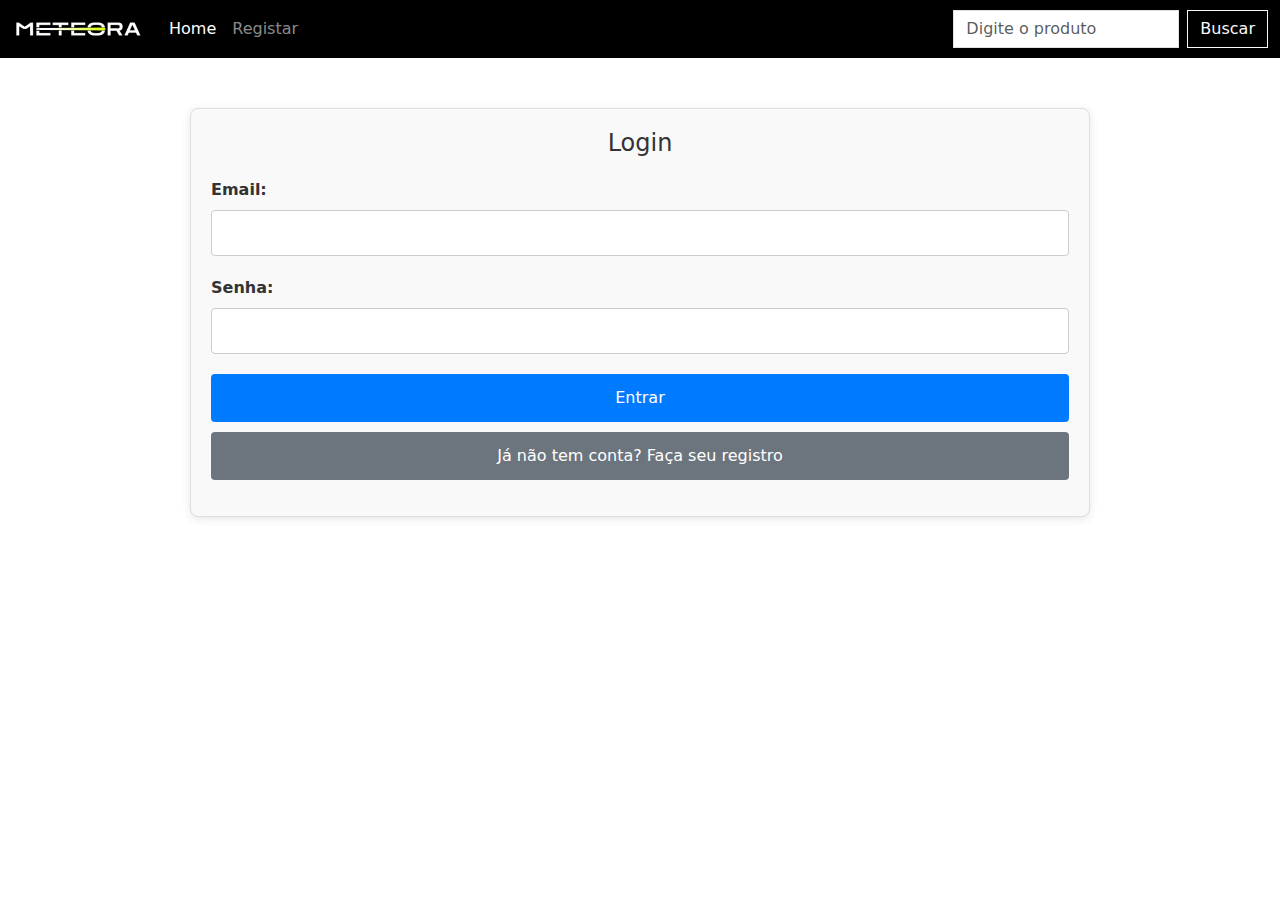
<file: blogue/src/main/resources/templates/criarPost.html>
<!DOCTYPE html>

<html lang="en">

<head>
    <meta charset="UTF-8">
    <meta name="viewport" content="width=device-width, initial-scale=1.0">
    <link rel="shortcut icon" href="./assets/favicon.png" type="image/x-icon">
    <title>Meteora</title>

    <link rel="stylesheet" type="text/css" href="estilo.css">

    <link rel="stylesheet" href="https://cdn.jsdelivr.net/npm/bootstrap-icons@1.11.3/font/bootstrap-icons.min.css">

    <link href="https://cdn.jsdelivr.net/npm/bootstrap@5.3.3/dist/css/bootstrap.min.css" rel="stylesheet"
          integrity="sha384-QWTKZyjpPEjISv5WaRU9OFeRpok6YctnYmDr5pNlyT2bRjXh0JMhjY6hW+ALEwIH" crossorigin="anonymous">
</head>

<body>

<nav class="navbar navbar-expand-md bg-black navbar-dark">
    <div class="container-fluid">
        <a class="navbar-brand" href="index.html">
            <h1 class="m-0"><img class="d-block" src="./assets/logo-meteora.png" alt="Logo da loja Meteora"></h1>
        </a>
        <button class="navbar-toggler" type="button" data-bs-toggle="collapse"
                data-bs-target="#navbarSupportedContent" aria-controls="navbarSupportedContent" aria-expanded="false"
                aria-label="Toggle navigation">
            <span class="navbar-toggler-icon"></span>
        </button>
        <div class="collapse navbar-collapse" id="navbarSupportedContent">
            <ul class="navbar-nav me-auto">
                <li class="nav-item">
                    <a class="nav-link active" aria-current="page" href="index.html">Home</a>
                </li>
                <li>
                    <a class="nav-link" id="logout-link" href="index.html">Sair</a>
                </li>
            </ul>

        </div>
    </div>
</nav>

<br><br>

<form id="postForm" enctype="multipart/form-data">
    <label for="title">Título do Post:</label>
    <input type="text" id="title" name="title" required>

    <label for="content">Conteúdo do Post:</label>
    <textarea id="content" name="content" rows="10" required></textarea>

    <label for="image">Imagem do Post:</label>
    <input type="text" id="image" name="image" required>

    <input type="submit" value="Publicar">
</form>

<br><br><br><br><br><br><br><br><br><br>

<footer class="text-center bg-black text-bg-dark">
    <p class="card-text py-3">2024 <i class="bi bi-c-circle"></i> Projeto fictício sem fins comerciais.</p>
</footer>

<script src="scripts/verificaLogin.js"></script>

<script src="scripts/logout.js"></script>

<script src="scripts/isLogged.js"></script>

<script src="https://cdn.jsdelivr.net/npm/bootstrap@5.3.3/dist/js/bootstrap.bundle.min.js"
        integrity="sha384-YvpcrYf0tY3lHB60NNkmXc5s9fDVZLESaAA55NDzOxhy9GkcIdslK1eN7N6jIeHz"
        crossorigin="anonymous"></script>
</body>

</html>
</file>
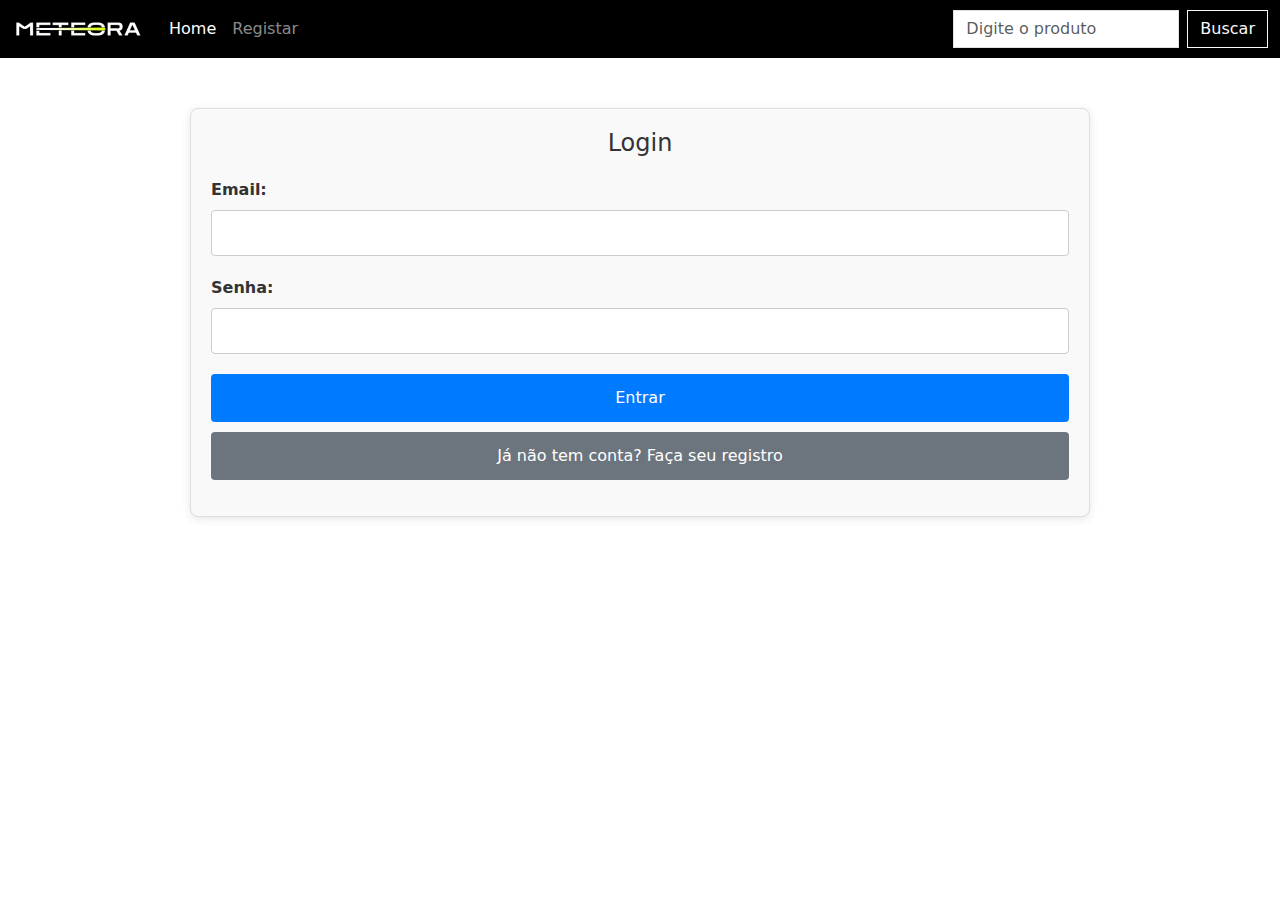
<file: blogue/src/main/resources/templates/login.html>
<!DOCTYPE html>

<html lang="en">

<head>
    <meta charset="UTF-8">
    <meta name="viewport" content="width=device-width, initial-scale=1.0">
    <link rel="shortcut icon" href="./assets/favicon.png" type="image/x-icon">
    <title>Meteora</title>

    <link rel="stylesheet" type="text/css" href="estilo.css">

    <link rel="stylesheet" href="https://cdn.jsdelivr.net/npm/bootstrap-icons@1.11.3/font/bootstrap-icons.min.css">

    <link href="https://cdn.jsdelivr.net/npm/bootstrap@5.3.3/dist/css/bootstrap.min.css" rel="stylesheet"
          integrity="sha384-QWTKZyjpPEjISv5WaRU9OFeRpok6YctnYmDr5pNlyT2bRjXh0JMhjY6hW+ALEwIH" crossorigin="anonymous">
</head>

<body>

<nav class="navbar navbar-expand-md bg-black navbar-dark">
    <div class="container-fluid">
        <a class="navbar-brand" href="#">
            <h1 class="m-0"><img class="d-block" src="./assets/logo-meteora.png" alt="Logo da loja Meteora"></h1>
        </a>
        <button class="navbar-toggler" type="button" data-bs-toggle="collapse"
                data-bs-target="#navbarSupportedContent" aria-controls="navbarSupportedContent" aria-expanded="false"
                aria-label="Toggle navigation">
            <span class="navbar-toggler-icon"></span>
        </button>
        <div class="collapse navbar-collapse" id="navbarSupportedContent">
            <ul class="navbar-nav me-auto">
                <li class="nav-item">
                    <a class="nav-link active" aria-current="page" href="index.html">Home</a>
                </li>
                <li class="nav-item">
                    <a class="nav-link" href="register.html">Registar</a>
                </li>

            </ul>
            <form class="d-flex" role="search">
                <input class="form-control me-2 rounded-0" type="search" placeholder="Digite o produto"
                       aria-label="Search">
                <button class="btn btn-outline-light rounded-0" type="submit">Buscar</button>
            </form>
        </div>
    </div>
</nav>


<div class="login-container">
    <h2>Login</h2>
    <form id="loginForm">
        <div class="form-group">
            <label for="email">Email:</label>
            <input type="text" id="email" name="email" required>
        </div>

        <div class="form-group">
            <label for="password">Senha:</label>
            <input type="password" id="password" name="password" required>
        </div>

        <a class="btn btn-primary" id="loginButton" type="submit">Entrar</a>
    </form>

    <a type="button" class="btn btn-default" href="register.html">Já não tem conta? Faça seu registro</a>

    <p id="responseMessage"></p>
</div>


<script src="scripts/auth.js"></script>

</body>


</html>
</file>
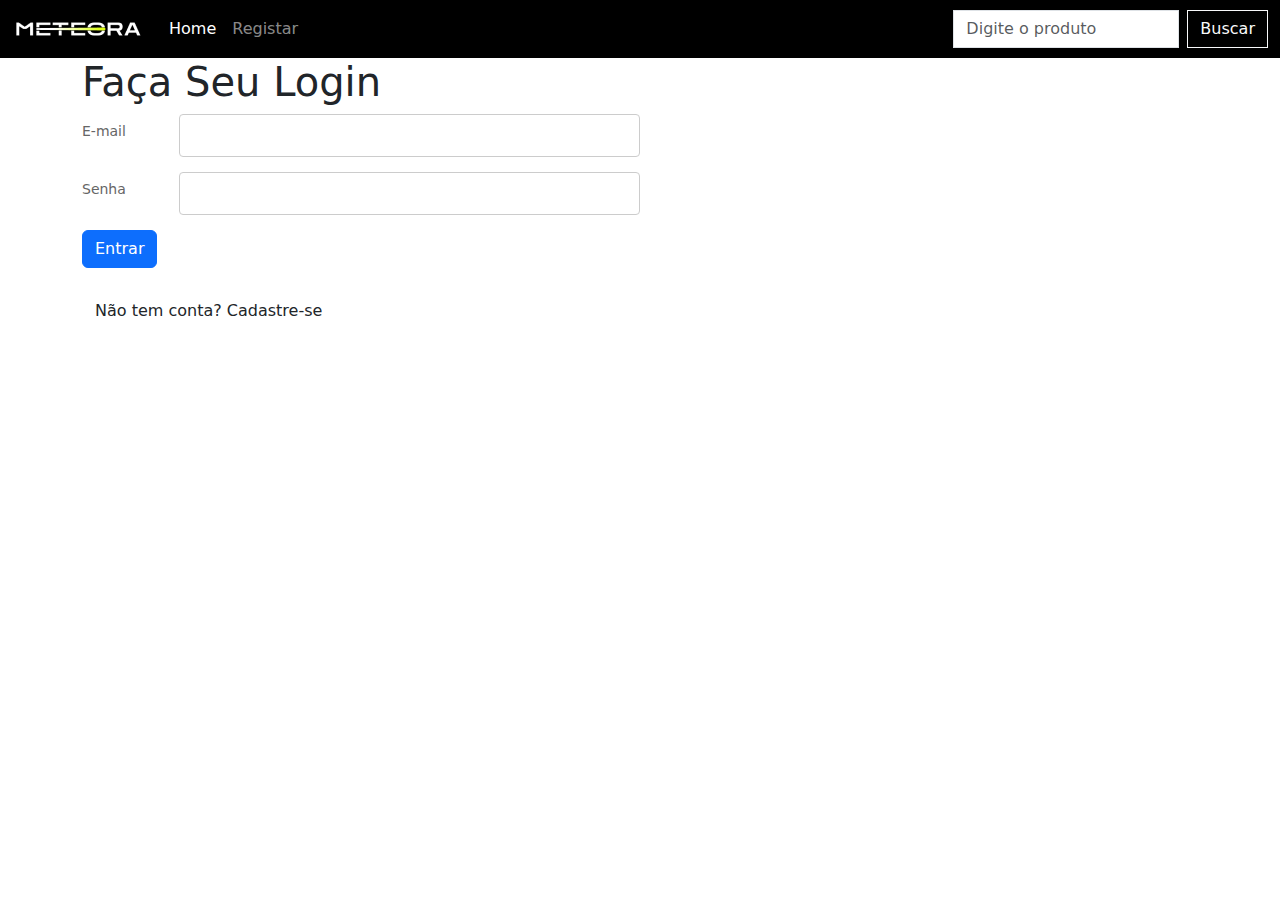
<file: blogue/src/main/resources/templates/view/login.html>
<!DOCTYPE html>

<html lang="en">

<head>
    <meta charset="UTF-8">
    <meta name="viewport" content="width=device-width, initial-scale=1.0">
    <link rel="shortcut icon" href="./assets/favicon.png" type="image/x-icon">
    <title>Meteora</title>

    <link rel="stylesheet" type="text/css" href="estilo.css">

    <link rel="stylesheet" href="https://cdn.jsdelivr.net/npm/bootstrap-icons@1.11.3/font/bootstrap-icons.min.css">

    <link href="https://cdn.jsdelivr.net/npm/bootstrap@5.3.3/dist/css/bootstrap.min.css" rel="stylesheet"
          integrity="sha384-QWTKZyjpPEjISv5WaRU9OFeRpok6YctnYmDr5pNlyT2bRjXh0JMhjY6hW+ALEwIH" crossorigin="anonymous">
</head>

<body>

<nav class="navbar navbar-expand-md bg-black navbar-dark">
    <div class="container-fluid">
        <a class="navbar-brand" href="#">
            <h1 class="m-0"><img class="d-block" src="./assets/logo-meteora.png" alt="Logo da loja Meteora"></h1>
        </a>
        <button class="navbar-toggler" type="button" data-bs-toggle="collapse"
                data-bs-target="#navbarSupportedContent" aria-controls="navbarSupportedContent" aria-expanded="false"
                aria-label="Toggle navigation">
            <span class="navbar-toggler-icon"></span>
        </button>
        <div class="collapse navbar-collapse" id="navbarSupportedContent">
            <ul class="navbar-nav me-auto">
                <li class="nav-item">
                    <a class="nav-link active" aria-current="page" href="index.html">Home</a>
                </li>
                <li class="nav-item">
                    <a class="nav-link" href="register.html">Registar</a>
                </li>

            </ul>
            <form class="d-flex" role="search">
                <input class="form-control me-2 rounded-0" type="search" placeholder="Digite o produto"
                       aria-label="Search">
                <button class="btn btn-outline-light rounded-0" type="submit">Buscar</button>
            </form>
        </div>
    </div>
</nav>


<div class="container">
    <div class="col-sm-6" ng-model="pesquisaC" id="login-box">
        <div id="login-box-interno">
            <div id="login-box-label"><h1>Faça Seu Login</h1></div>
            <form action="http://localhost:8080/pathLoginController/Login">
                <div class="form-group row">
                    <label for="email" class="col-sm-2 col-form-label">E-mail</label>
                    <div class="col-sm-10">
                        <input type="text" class="form-control" id="email">
                    </div>
                </div>

                <div class="form-group row">
                    <label for="senha" class="col-sm-2 col-form-label">Senha</label>
                    <div class="col-sm-10">
                        <input type="password" class="form-control" id="senha">
                    </div>
                </div>

                <button type="button" class="btn btn-primary" ng-click="logarC()">Entrar</button>
                <br><br>

                <button type="button" class="btn btn-default" onclick="document.location='register.html'">Não tem conta?
                    Cadastre-se
                </button>
            </form>
        </div>
    </div>
</div>


<script src="https://cdn.jsdelivr.net/npm/bootstrap@5.3.3/dist/js/bootstrap.bundle.min.js"
        integrity="sha384-YvpcrYf0tY3lHB60NNkmXc5s9fDVZLESaAA55NDzOxhy9GkcIdslK1eN7N6jIeHz"
        crossorigin="anonymous"></script>
</body>

</html>
</file>
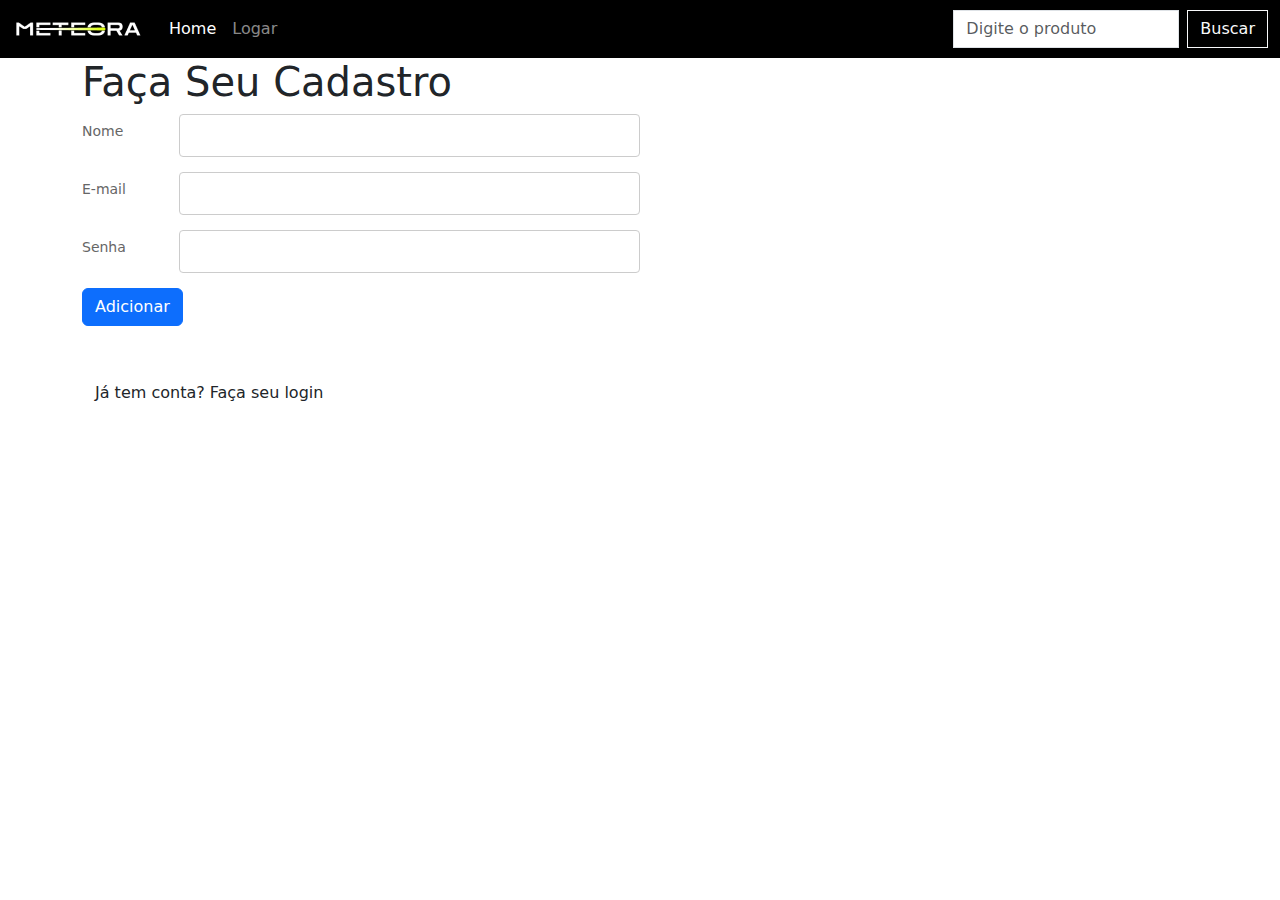
<file: blogue/src/main/resources/templates/view/register.html>
<!DOCTYPE html>

<html lang="en">

<head>
    <meta charset="UTF-8">
    <meta name="viewport" content="width=device-width, initial-scale=1.0">
    <link rel="shortcut icon" href="./assets/favicon.png" type="image/x-icon">
    <title>Meteora</title>

    <link rel="stylesheet" type="text/css" href="estilo.css">

    <link rel="stylesheet" href="https://cdn.jsdelivr.net/npm/bootstrap-icons@1.11.3/font/bootstrap-icons.min.css">

    <link href="https://cdn.jsdelivr.net/npm/bootstrap@5.3.3/dist/css/bootstrap.min.css" rel="stylesheet"
          integrity="sha384-QWTKZyjpPEjISv5WaRU9OFeRpok6YctnYmDr5pNlyT2bRjXh0JMhjY6hW+ALEwIH" crossorigin="anonymous">
</head>

<body>

<nav class="navbar navbar-expand-md bg-black navbar-dark">
    <div class="container-fluid">
        <a class="navbar-brand" href="#">
            <h1 class="m-0"><img class="d-block" src="./assets/logo-meteora.png" alt="Logo da loja Meteora"></h1>
        </a>
        <button class="navbar-toggler" type="button" data-bs-toggle="collapse"
                data-bs-target="#navbarSupportedContent" aria-controls="navbarSupportedContent" aria-expanded="false"
                aria-label="Toggle navigation">
            <span class="navbar-toggler-icon"></span>
        </button>
        <div class="collapse navbar-collapse" id="navbarSupportedContent">
            <ul class="navbar-nav me-auto">
                <li class="nav-item">
                    <a class="nav-link active" aria-current="page" href="index.html">Home</a>
                </li>
                <li class="nav-item">
                    <a class="nav-link" href="login.html">Logar</a>
                </li>

            </ul>
            <form class="d-flex" role="search">
                <input class="form-control me-2 rounded-0" type="search" placeholder="Digite o produto"
                       aria-label="Search">
                <button class="btn btn-outline-light rounded-0" type="submit">Buscar</button>
            </form>
        </div>
    </div>
</nav>



<div class="container">
    <div class="col-sm-6" ng-model="pesquisaC" id="login-box">
        <div id="login-box-interno">
            <div id="login-box-label"><h1>Faça Seu Cadastro</h1></div>
            <form action="http://localhost:8080/pathRegisterController/save">
            <div class="form-group row">
                <label for="nome" class="col-sm-2 col-form-label">Nome</label>
                <div class="col-sm-10">
                    <input ng-model="cliente.nome" type="text" class="form-control" id="nome">
                </div>
            </div>


            <div class="form-group row">
                <label for="email" class="col-sm-2 col-form-label">E-mail</label>
                <div class="col-sm-10">
                    <input type="text" class="form-control" id="email">
                </div>
            </div>


            <div class="form-group row">
                <label for="senha" class="col-sm-2 col-form-label">Senha</label>
                <div class="col-sm-10">
                    <input type="password" class="form-control" id="senha">
                </div>
            </div>

            <button class="btn btn-primary" ng-click="adicionarConta(cliente)" >Adicionar</button>
            </form>
            <br><br>

            <button type="button" class="btn btn-default" onclick="document.location='login.html'">Já tem conta? Faça seu login</button>

        </div>
    </div>
</div>









<script src="https://cdn.jsdelivr.net/npm/bootstrap@5.3.3/dist/js/bootstrap.bundle.min.js"
        integrity="sha384-YvpcrYf0tY3lHB60NNkmXc5s9fDVZLESaAA55NDzOxhy9GkcIdslK1eN7N6jIeHz"
        crossorigin="anonymous"></script>
</body>

</html>
</file>
<file: blogue/src/main/resources/templates/estilo.css>
.texto-menor {
    font-size: 13px;
}

.divs-facilidades {
    width: 325px;
}

.div-novidades {
    width: 325px;
}

@media(min-width: 768px) {

    .div-novidades {
        width: 696px;
    }

}

.botao-lilas {
    background-color: #9353FF;
}

.verde-limao {
    color: #DAFF01;
}

.posicao{
    top: 60%;
}

@media(max-width: 767px){
    .posicao{
        top:60%;
    }
}

.card img {
    width: 100%;
    height: 200px;
    object-fit: cover;
}

.card-title {
    height: 50px;
    overflow: hidden;
    text-overflow: ellipsis;
    display: -webkit-box;
    -webkit-line-clamp: 2;
    -webkit-box-orient: vertical;
}

body {
            background-color: #f8f9fa;
            font-family: Arial, sans-serif;
        }

        /* Container do formulário de registro */
        .register-container {
            max-width: 900px;
            margin: 50px auto;
            padding: 20px;
            border: 1px solid #ddd;
            border-radius: 8px;
            background-color: #f9f9f9;
            box-shadow: 0 2px 10px rgba(0, 0, 0, 0.1);
        }

        /* Estilo para o título */
        .register-container h1 {
            margin-bottom: 20px;
            font-size: 24px;
            color: #333;
            text-align: center;
        }

        /* Estilo para os rótulos */
        .register-container label {
            display: block;
            font-weight: bold;
            margin-bottom: 8px;
            color: #333;
        }

        /* Estilo para os campos de input */
        .register-container input[type="text"],
        .register-container input[type="email"],
        .register-container input[type="password"] {
            width: 100%;
            padding: 10px;
            margin-bottom: 20px;
            border: 1px solid #ccc;
            border-radius: 4px;
            font-size: 16px;
            color: #333;
            box-sizing: border-box;
        }

        /* Estilo para o botão de submit */
        .register-container button,
        .register-container a.btn-primary {
            width: 100%;
            padding: 12px;
            background-color: #007bff;
            color: white;
            border: none;
            border-radius: 4px;
            font-size: 16px;
            cursor: pointer;
            text-align: center;
            transition: background-color 0.3s ease;
            display: block;
            text-decoration: none;
        }

        /* Efeito hover no botão de submit */
        .register-container button:hover,
        .register-container a.btn-primary:hover {
            background-color: #0056b3;
        }


        /* Estilo para o botão de existente */
                .register-container a.btn-default,
                .register-container a.btn-primary {
                    width: 100%;
                    padding: 12px;
                    background-color: #007bff;
                    color: white;
                    border: none;
                    border-radius: 4px;
                    font-size: 16px;
                    cursor: pointer;
                    text-align: center;
                    transition: background-color 0.3s ease;
                    display: block;
                    text-decoration: none;
                }

        /* Botão para login existente */
        .register-container a.btn-default {
            background-color: #6c757d;
            margin-top: 10px;
        }

        .register-container a.btn-default:hover {
            background-color: #5a6268;
        }


        /* Melhorias para dispositivos móveis */
        @media (max-width: 768px) {
            .register-container {
                padding: 15px;
            }

            .register-container button {
                width: 100%;
                padding: 10px;
            }
        }


body {
            background-color: #f8f9fa;
            font-family: Arial, sans-serif;
        }

        /* Container do formulário de login */
        .login-container {
            max-width: 900px;
            margin: 50px auto;
            padding: 20px;
            border: 1px solid #ddd;
            border-radius: 8px;
            background-color: #f9f9f9;
            box-shadow: 0 2px 10px rgba(0, 0, 0, 0.1);
        }

        /* Estilo para o título */
        .login-container h2 {
            margin-bottom: 20px;
            font-size: 24px;
            color: #333;
            text-align: center;
        }

        /* Estilo para os rótulos */
        .login-container label {
            display: block;
            font-weight: bold;
            margin-bottom: 8px;
            color: #333;
        }

        /* Estilo para os campos de input */
        .login-container input[type="text"],
        .login-container input[type="password"] {
            width: 100%;
            padding: 10px;
            margin-bottom: 20px;
            border: 1px solid #ccc;
            border-radius: 4px;
            font-size: 16px;
            color: #333;
            box-sizing: border-box;
        }


        /* Estilo para o botão de submit */
        .login-container button,
        .login-container a.btn-primary {
            width: 100%;
            padding: 12px;
            background-color: #007bff;
            color: white;
            border: none;
            border-radius: 4px;
            font-size: 16px;
            cursor: pointer;
            text-align: center;
            transition: background-color 0.3s ease;
            display: block;
            text-decoration: none;
        }

        /* Efeito hover no botão de submit */
        .login-container button:hover,
        .login-container a.btn-primary:hover {
            background-color: #0056b3;
        }


        /* Estilo para o botão de existente */
                .login-container a.btn-default,
                .login-container a.btn-primary {
                    width: 100%;
                    padding: 12px;
                    background-color: #007bff;
                    color: white;
                    border: none;
                    border-radius: 4px;
                    font-size: 16px;
                    cursor: pointer;
                    text-align: center;
                    transition: background-color 0.3s ease;
                    display: block;
                    text-decoration: none;
                }

        /* Botão para login existente */
        .login-container a.btn-default {
            background-color: #6c757d;
            margin-top: 10px;
        }

        .login-container a.btn-default:hover {
            background-color: #5a6268;
        }



        /* Melhorias para dispositivos móveis */
        @media (max-width: 768px) {
            .login-container {
                padding: 15px;
            }

            .login-container button {
                width: 100%;
                padding: 10px;
            }
        }

body {
            background-color: #f8f9fa;
            font-family: Arial, sans-serif;
        }
        .post-container {
            margin-top: 50px;
        }
        #post-title {
            text-align: center;
            font-size: 2.5rem;
            font-weight: bold;
            color: #343a40;
            margin-top: 20px; /* Espaçamento abaixo da navbar */
            margin-bottom: 20px; /* Espaçamento acima da imagem */
        }
        #post-image {
            width: 100%;
            height: auto;
            max-height: 500px;
            object-fit: cover;
            margin-bottom: 20px;
        }
        #post-text {
            font-size: 1.2rem;
            line-height: 1.6;
            color: #495057;
        }
        .post-details {
            background-color: white;
            border-radius: 10px;
            padding: 30px;
            box-shadow: 0 4px 8px rgba(0, 0, 0, 0.1);
        }

        /* Define estilos básicos para o formulário */
        #postForm {
            max-width: 600px;
            margin: 0 auto;
            padding: 20px;
            border: 1px solid #ddd;
            border-radius: 8px;
            background-color: #f9f9f9;
            box-shadow: 0 2px 10px rgba(0, 0, 0, 0.1);
        }

        /* Estilos para os rótulos dos campos */
        #postForm label {
            display: block;
            font-weight: bold;
            margin-bottom: 8px;
            color: #333;
        }

        /* Estilos para os campos de input e textarea */
        #postForm input[type="text"],
        #postForm textarea {
            width: 100%;
            padding: 10px;
            margin-bottom: 20px;
            border: 1px solid #ccc;
            border-radius: 4px;
            font-size: 16px;
            color: #333;
            box-sizing: border-box;
        }

        /* Estilo para o textarea específico */
        #postForm textarea {
            resize: vertical;
        }

        /* Estilo para o botão de submit */
        #postForm input[type="submit"] {
            width: 100%;
            padding: 12px;
            background-color: #007bff;
            color: white;
            border: none;
            border-radius: 4px;
            font-size: 16px;
            cursor: pointer;
            transition: background-color 0.3s ease;
        }

        /* Efeito hover no botão de submit */
        #postForm input[type="submit"]:hover {
            background-color: #0056b3;
        }

        /* Melhorias para dispositivos móveis */
        @media (max-width: 768px) {
            #postForm {
                padding: 15px;
            }

            #postForm input[type="submit"] {
                padding: 10px;
            }
        }

        body {
            background-color: #f8f9fa;
            font-family: Arial, sans-serif;
        }
        .comment-container {
            margin-top: 50px;
        }

        #comment-text {
            font-size: 1.2rem;
            line-height: 1.6;
            color: #495057;
        }

        /* Define estilos básicos para o formulário */
        #commentForm {
            max-width: 900px;
            margin: 0 auto;
            padding: 20px;
            border: 1px solid #ddd;
            border-radius: 8px;
            background-color: #f9f9f9;
            box-shadow: 0 2px 10px rgba(0, 0, 0, 0.1);
        }

        /* Estilos para os rótulos dos campos */
        #commentForm label {
            display: block;
            font-weight: bold;
            margin-bottom: 8px;
            color: #333;
        }

        /* Estilos para os campos de input e textarea */
        #commentForm input[type="text"],
        #commentForm textarea {
            width: 100%;
            padding: 10px;
            margin-bottom: 20px;
            border: 1px solid #ccc;
            border-radius: 4px;
            font-size: 16px;
            color: #333;
            box-sizing: border-box;
        }

        /* Estilo para o textarea específico */
        #commentForm textarea {
            resize: vertical;
             height: 150px;
        }

        /* Estilo para o botão de submit */
        #commentForm input[type="submit"] {
            width: 20%;
            padding: 12px;
            background-color: #007bff;
            color: white;
            border: none;
            border-radius: 4px;
            font-size: 16px;
            cursor: pointer;
            transition: background-color 0.3s ease;
        }

        /* Efeito hover no botão de submit */
        #commentForm input[type="submit"]:hover {
            background-color: #0056b3;
        }

        /* Melhorias para dispositivos móveis */
        @media (max-width: 768px) {
            #commentForm {
                padding: 15px;
            }

            #commentForm input[type="submit"] {
                padding: 10px;
            }
        }

        .comments-container {
            margin-top: 20px;
        }

        .comment {
            padding: 10px;
            border-bottom: 1px solid #ddd;
        }

        .comment p {
            margin: 0;
        }

        .comment-box {
            background-color: #f9f9f9;
            border: 1px solid #ddd;
            padding: 10px;
            margin: 10px 0;
            border-radius: 5px;
            box-shadow: 0 1px 3px rgba(0, 0, 0, 0.1);
        }

        .comment-box strong {
            font-size: 20px;
            color: #333;
            display: block;
            margin-bottom: 5px;
        }

        .comment-box {
            font-size: 20px;
            color: #555;
        }
</file>
<file: blogue/src/main/resources/templates/view/estilo.css>
.texto-menor {
    font-size: 13px;
}

.divs-facilidades {
    width: 325px;
}

.div-novidades {
    width: 325px;
}

@media(min-width: 768px) {

    .div-novidades {
        width: 696px;
    }

}

.botao-lilas {
    background-color: #9353FF;
}

.verde-limao {
    color: #DAFF01;
}

.posicao{
    top: 60%;
}

@media(max-width: 767px){
    .posicao{
        top:60%;
    }
}



.login-container {
            background-color: #fff;
            padding: 20px;
            border-radius: 8px;
            box-shadow: 0 0 10px rgba(0, 0, 0, 0.1);
            width: 300px;
        }
        .login-container h2 {
            margin-bottom: 20px;
            font-size: 24px;
            color: #333;
        }
        .form-group {
            margin-bottom: 15px;
        }
        .form-group label {
            display: block;
            font-size: 14px;
            color: #666;
            margin-bottom: 5px;
        }
        .form-group input {
            width: 100%;
            padding: 10px;
            font-size: 14px;
            border: 1px solid #ccc;
            border-radius: 4px;
            box-sizing: border-box;
        }
        .login-container button {
            width: 100%;
            padding: 10px;
            background-color: #007BFF;
            border: none;
            color: white;
            font-size: 16px;
            border-radius: 4px;
            cursor: pointer;
        }
        .login-container button:hover {
            background-color: #0056b3;
        }
</file>
